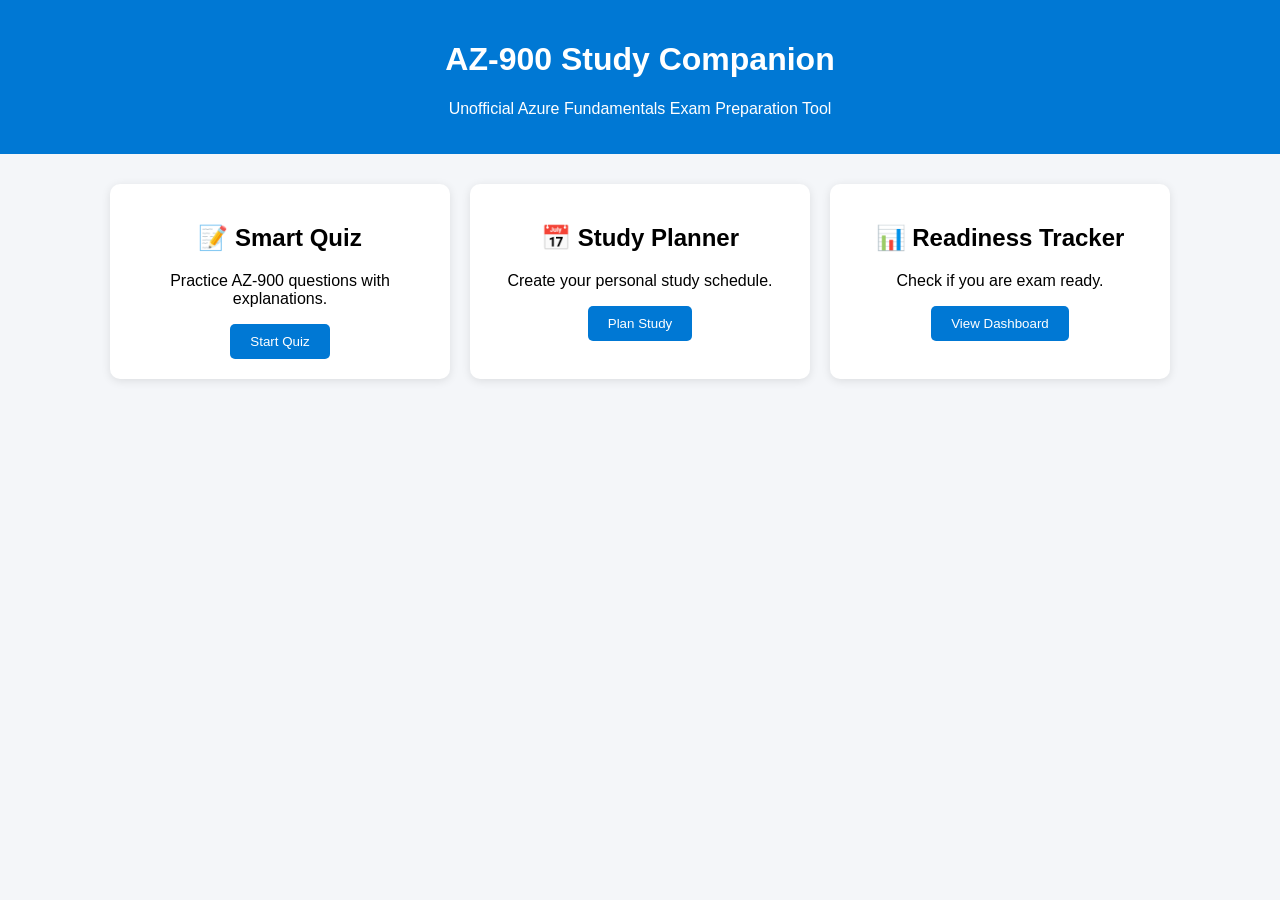
<file: index.html>
<!DOCTYPE html>
<html lang="en">
<head>
<meta charset="UTF-8">
<meta name="viewport" content="width=device-width, initial-scale=1.0">
<title>AZ-900 Study Companion</title>
<link rel="stylesheet" href="css/style.css">
</head>

<body>

<header>
<h1>AZ-900 Study Companion</h1>
<p>Unofficial Azure Fundamentals Exam Preparation Tool</p>
</header>

<div class="container">

<div class="card">
<h2>📝 Smart Quiz</h2>
<p>Practice AZ-900 questions with explanations.</p>
<a href="quiz.html">
<button>Start Quiz</button>
</a>
</div>

<div class="card">
<h2>📅 Study Planner</h2>
<p>Create your personal study schedule.</p>
<a href="planner.html">
<button>Plan Study</button>
</a>
</div>

<div class="card">
<h2>📊 Readiness Tracker</h2>
<p>Check if you are exam ready.</p>
<a href="dashboard.html">
<button>View Dashboard</button>
</a>
</div>

</div>

</body>
</html>
</file>
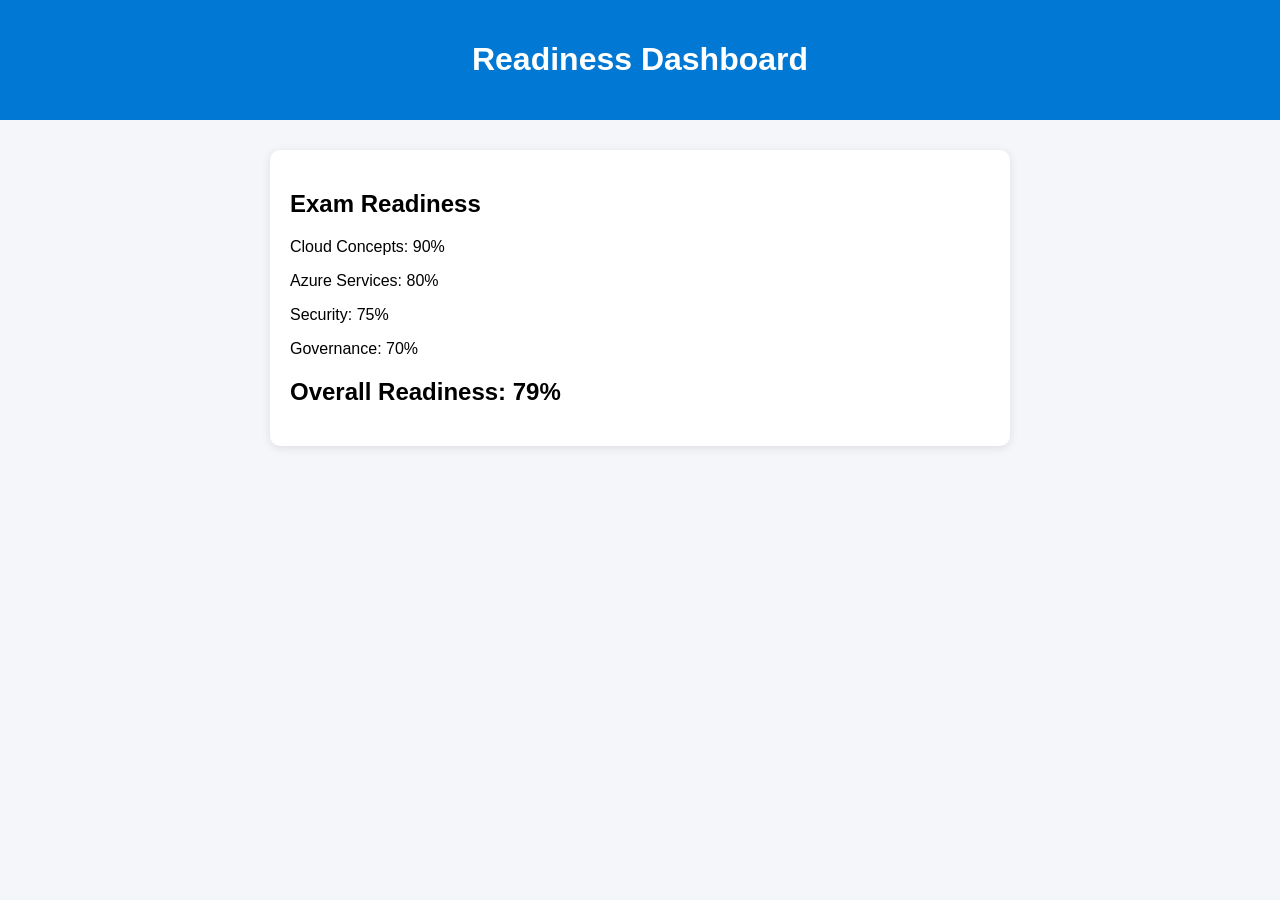
<file: dashboard.html>
<!DOCTYPE html>
<html>
<head>
<title>Dashboard</title>
<link rel="stylesheet" href="css/style.css">
</head>

<body>

<header>
<h1>Readiness Dashboard</h1>
</header>

<div class="question-box">

<h2>Exam Readiness</h2>

<p>Cloud Concepts: 90%</p>

<p>Azure Services: 80%</p>

<p>Security: 75%</p>

<p>Governance: 70%</p>

<h2>Overall Readiness: 79%</h2>

</div>

</body>
</html>
</file>
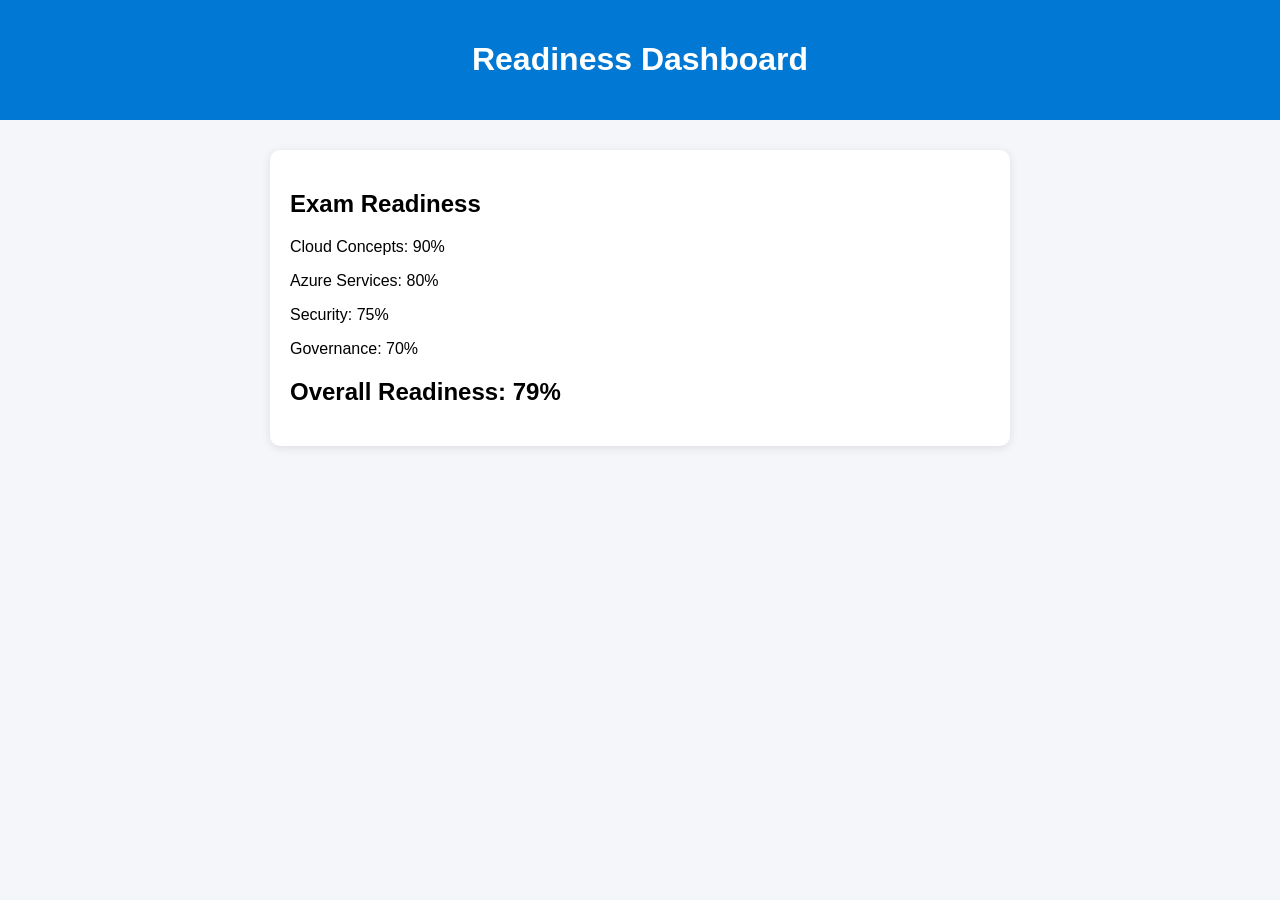
<file: dashbord.html>
<!DOCTYPE html>
<html>
<head>
<title>Dashboard</title>
<link rel="stylesheet" href="css/style.css">
</head>

<body>

<header>
<h1>Readiness Dashboard</h1>
</header>

<div class="question-box">

<h2>Exam Readiness</h2>

<p>Cloud Concepts: 90%</p>

<p>Azure Services: 80%</p>

<p>Security: 75%</p>

<p>Governance: 70%</p>

<h2>Overall Readiness: 79%</h2>

</div>

</body>
</html>
</file>
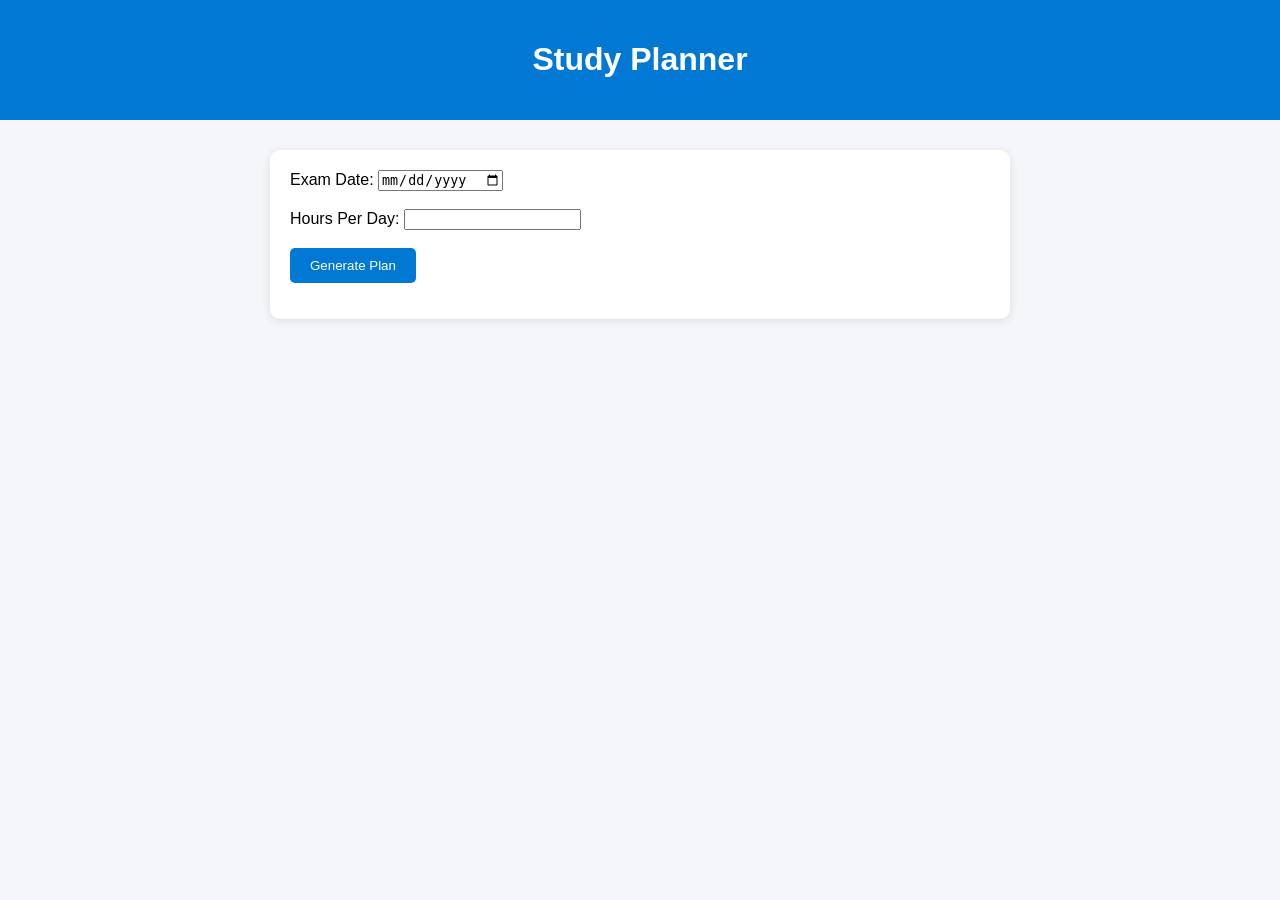
<file: planner.html>
<!DOCTYPE html>
<html>
<head>
<title>Study Planner</title>
<link rel="stylesheet" href="css/style.css">
</head>

<body>

<header>
<h1>Study Planner</h1>
</header>

<div class="question-box">

<label>Exam Date:</label>
<input type="date" id="examDate">

<br><br>

<label>Hours Per Day:</label>
<input type="number" id="hours">

<br><br>

<button onclick="generatePlan()">
Generate Plan
</button>

<p id="result"></p>

</div>

<script src="js/planner.js"></script>

</body>
</html>
</file>
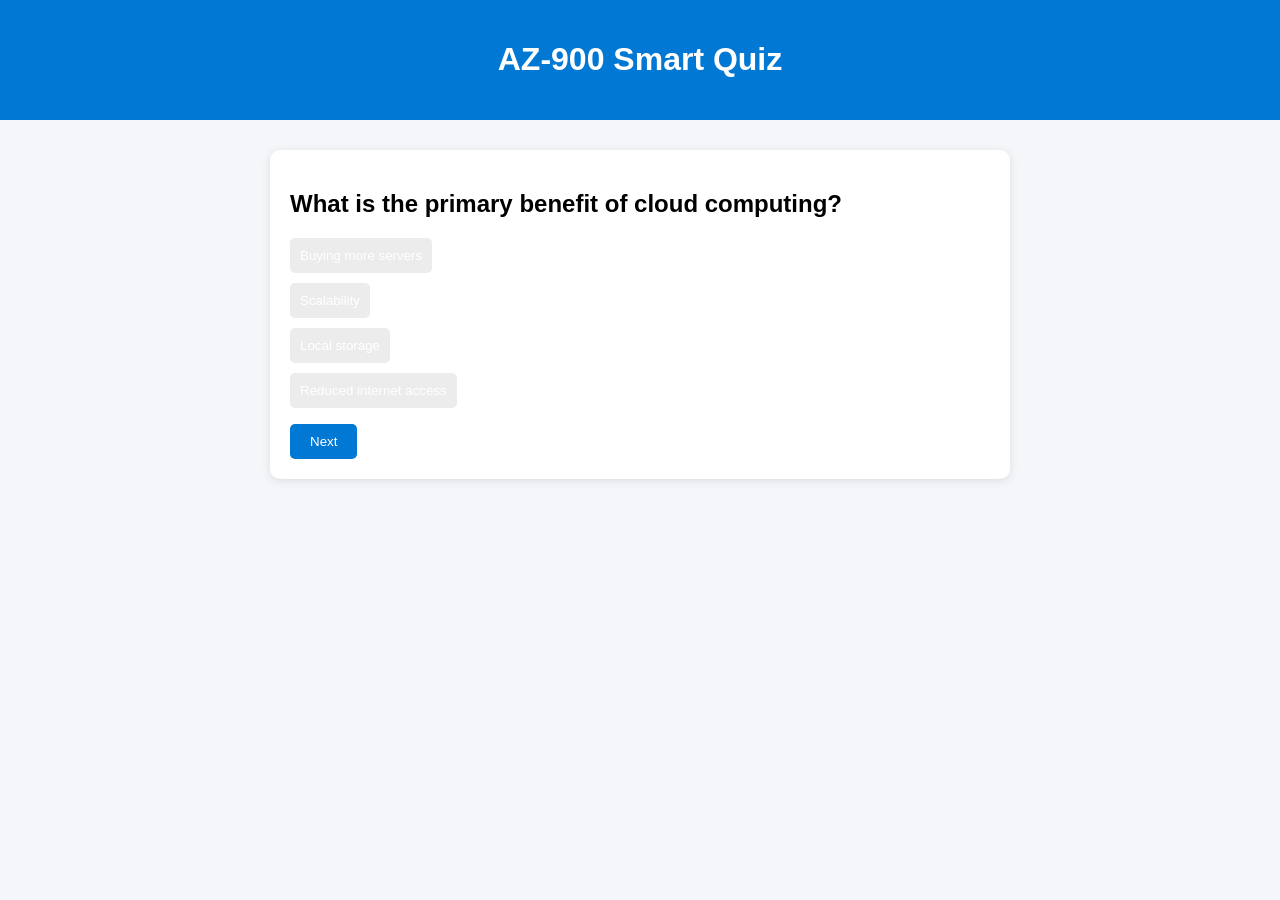
<file: quiz.html>
<!DOCTYPE html>
<html>
<head>
<title>Quiz</title>
<link rel="stylesheet" href="css/style.css">
</head>

<body>

<header>
<h1>AZ-900 Smart Quiz</h1>
</header>

<div class="question-box">

<h2 id="question"></h2>

<div id="options"></div>

<p id="feedback"></p>

<button onclick="nextQuestion()">Next</button>

</div>

<script src="js/quiz.js"></script>

</body>
</html>
</file>
<file: css/style.css>
body{
font-family:Arial, sans-serif;
margin:0;
background:#f4f6f9;
}

header{
background:#0078d4;
color:white;
padding:20px;
text-align:center;
}

.container{
display:flex;
justify-content:center;
gap:20px;
flex-wrap:wrap;
padding:30px;
}

.card{
background:white;
padding:20px;
border-radius:10px;
width:300px;
box-shadow:0 2px 10px rgba(0,0,0,0.1);
text-align:center;
}

button{
background:#0078d4;
color:white;
border:none;
padding:10px 20px;
border-radius:5px;
cursor:pointer;
}

button:hover{
background:#005ea6;
}

.question-box{
background:white;
padding:20px;
border-radius:10px;
max-width:700px;
margin:30px auto;
box-shadow:0 2px 10px rgba(0,0,0,0.1);
}

.option{
display:block;
margin:10px 0;
padding:10px;
background:#ececec;
cursor:pointer;
}

.correct{
background:#4caf50;
color:white;
}

.wrong{
background:#f44336;
color:white;
}
</file>
